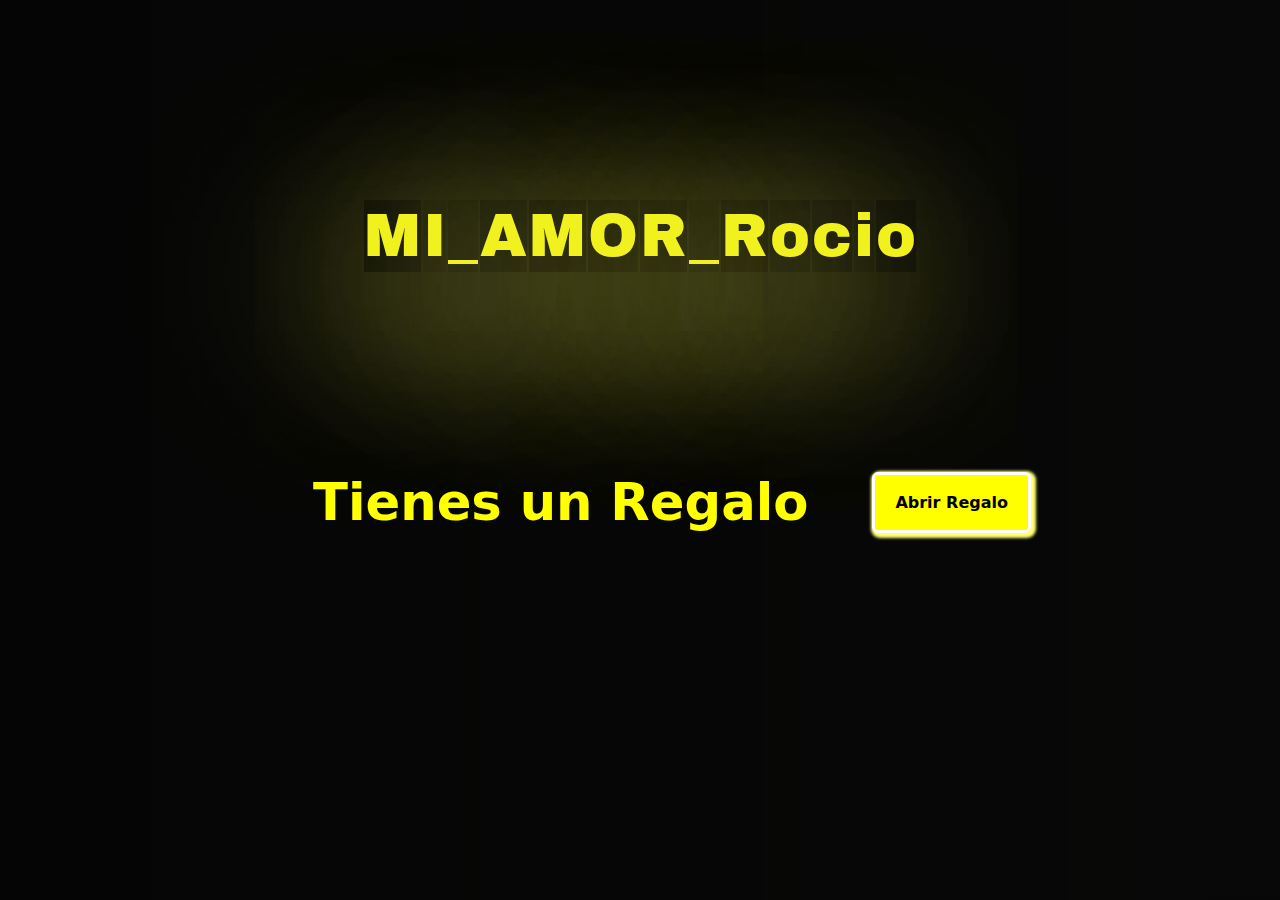
<file: index.html>
<!DOCTYPE html>
<html lang="es">
<head>
    <meta charset="UTF-8">
    <meta name="viewport" content="width=device-width, initial-scale=1.0">
  
    <link rel="icon" href="https://png.pngtree.com/png-clipart/20190516/original/pngtree-plant-yellow-flower-cartoon-decorative-element-png-image_4064962.jpg">
    <link href="https://cdn.jsdelivr.net/npm/bootstrap@5.3.3/dist/css/bootstrap.min.css" rel="stylesheet" integrity="sha384-QWTKZyjpPEjISv5WaRU9OFeRpok6YctnYmDr5pNlyT2bRjXh0JMhjY6hW+ALEwIH" crossorigin="anonymous">
    <link rel="stylesheet" href="css/style.css">
    <link rel="preconnect" href="https://fonts.googleapis.com">
    <link rel="preconnect" href="https://fonts.gstatic.com" crossorigin>
    <link href="https://fonts.googleapis.com/css2?family=Oswald:wght@200..700&family=SUSE:wght@100..800&display=swap" rel="stylesheet">
    <link rel="stylesheet" href="https://cdn.jsdelivr.net/npm/bootstrap-icons@1.11.3/font/bootstrap-icons.min.css">
    <title>Flores Amarillas</title>
</head>
<body>
   
 <section class="container">
    <main >
        <div class=" d-flex justify-content-center  aling-item-center">
            <div >
               <h1 class="text-center archivo-black-regular">M</h1>
            </div>
            <div>
                <h1 class="text-center archivo-black-regular">I</h1>
             </div>
             
              <div>
                <h1 class="text-center archivo-black-regular">_</h1>
              </div>
             <div>
                <h1 class="text-center archivo-black-regular">A</h1>
             </div>
             <div>
                <h1 class="text-center archivo-black-regular">M</h1>
             </div>
             <div>
                <h1 class="text-center archivo-black-regular">O</h1>
             </div>
             <div>
                <h1 class="text-center archivo-black-regular">R</h1>
             </div>
             <div>
                <h1 class="text-center archivo-black-regular">_</h1>
             </div>
             <div>
                <h1 class="text-center archivo-black-regular">R</h1>
             </div>
             <div>
                <h1 class="text-center archivo-black-regular">o</h1>
             </div>
             <div>
                <h1 class="text-center archivo-black-regular">c</h1>
             </div>
             <div>
                <h1 class="text-center archivo-black-regular">i</h1>
             </div>
             <div>
                <h1 class="text-center archivo-black-regular">o</h1>
             </div>
             <!-- <div>
                <h1 class="text-center archivo-black-regular"><i class="bi bi-heart-fill"></i></h1>
             </div>
             -->
            <!-- <button class="buttonregalo btn btn-primary">Abrir</button> -->
        </div>
        
       
        <div class="title d-flex justify-content-center">
            <h3 class="parrafo">Tienes un Regalo</h3>
            <button class="button btn btn-primary"><a href="page/flor.html" class="abrir">Abrir  Regalo </a>   </button>
            

        </div>
  
    </main>
 </section>























  <script src="https://cdn.jsdelivr.net/npm/@popperjs/core@2.11.8/dist/umd/popper.min.js" integrity="sha384-I7E8VVD/ismYTF4hNIPjVp/Zjvgyol6VFvRkX/vR+Vc4jQkC+hVqc2pM8ODewa9r" crossorigin="anonymous"></script>
  <script src="https://cdn.jsdelivr.net/npm/bootstrap@5.3.3/dist/js/bootstrap.min.js" integrity="sha384-0pUGZvbkm6XF6gxjEnlmuGrJXVbNuzT9qBBavbLwCsOGabYfZo0T0to5eqruptLy" crossorigin="anonymous"></script>
</body>
</html>
</file>
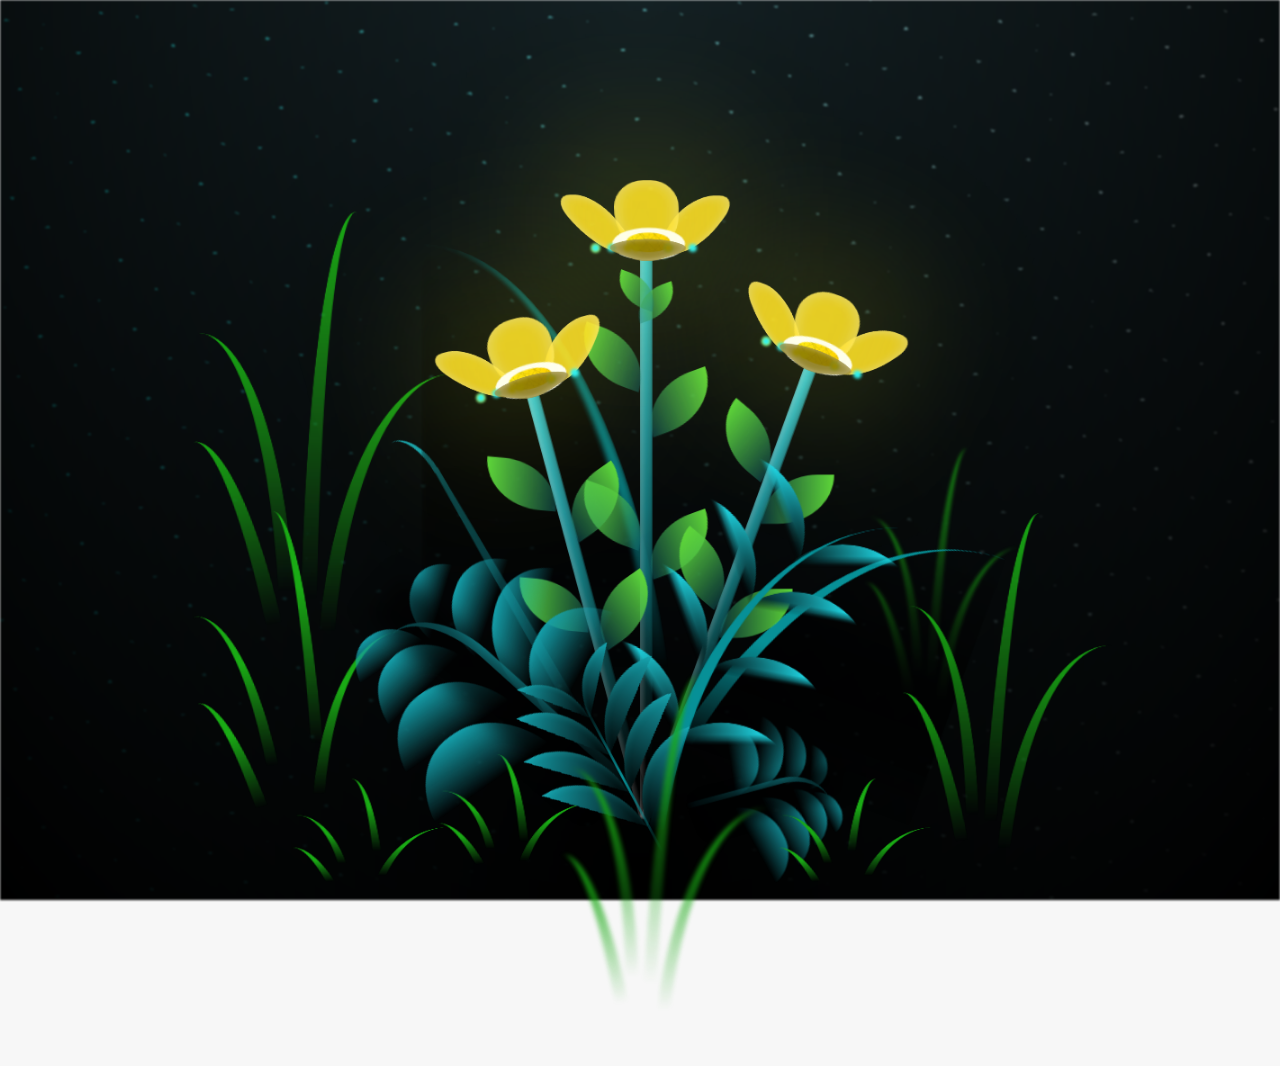
<file: page/flor.html>
<!DOCTYPE html>
<html lang="es">
  <head>
    <meta charset="UTF-8" />
    <meta http-equiv="X-UA-Compatible" content="IE=edge" />
    <meta name="viewport" content="width=device-width, initial-scale=1.0" />
    <link rel="stylesheet" href="../css/main.css" />
    <link rel="icon" href="img/flowers.png" type="image/x-icon" />
    <title>Flower</title>
  </head>
  <body class="container">
    <audio src="../aud/ytmp3free.cc_flores-amarillas-floricienta-high-quality-youtubemp3free.org.mp3" autoplay></audio>
    <div id="lyrics">
     
    </div>
    <h1 class="titulo">Estas flores amarillas son un reflejo de la alegría que traes a mi vida. <br> <br>
      Gracias por iluminar mis días con tu presencia.
      <br>
       Te amo Rocio.</h1>
  
    <div class="night"></div>
    <div class="flowers">
      <div class="flower flower--1">
        <div class="flower__leafs flower__leafs--1">
          <div class="flower__leaf flower__leaf--1"></div>
          <div class="flower__leaf flower__leaf--2"></div>
          <div class="flower__leaf flower__leaf--3"></div>
          <div class="flower__leaf flower__leaf--4"></div>
          <div class="flower__white-circle"></div>

          <div class="flower__light flower__light--1"></div>
          <div class="flower__light flower__light--2"></div>
          <div class="flower__light flower__light--3"></div>
          <div class="flower__light flower__light--4"></div>
          <div class="flower__light flower__light--5"></div>
          <div class="flower__light flower__light--6"></div>
          <div class="flower__light flower__light--7"></div>
          <div class="flower__light flower__light--8"></div>
        </div>
        <div class="flower__line">
          <div class="flower__line__leaf flower__line__leaf--1"></div>
          <div class="flower__line__leaf flower__line__leaf--2"></div>
          <div class="flower__line__leaf flower__line__leaf--3"></div>
          <div class="flower__line__leaf flower__line__leaf--4"></div>
          <div class="flower__line__leaf flower__line__leaf--5"></div>
          <div class="flower__line__leaf flower__line__leaf--6"></div>
        </div>
      </div>

      <div class="flower flower--2">
        <div class="flower__leafs flower__leafs--2">
          <div class="flower__leaf flower__leaf--1"></div>
          <div class="flower__leaf flower__leaf--2"></div>
          <div class="flower__leaf flower__leaf--3"></div>
          <div class="flower__leaf flower__leaf--4"></div>
          <div class="flower__white-circle"></div>

          <div class="flower__light flower__light--1"></div>
          <div class="flower__light flower__light--2"></div>
          <div class="flower__light flower__light--3"></div>
          <div class="flower__light flower__light--4"></div>
          <div class="flower__light flower__light--5"></div>
          <div class="flower__light flower__light--6"></div>
          <div class="flower__light flower__light--7"></div>
          <div class="flower__light flower__light--8"></div>
        </div>
        <div class="flower__line">
          <div class="flower__line__leaf flower__line__leaf--1"></div>
          <div class="flower__line__leaf flower__line__leaf--2"></div>
          <div class="flower__line__leaf flower__line__leaf--3"></div>
          <div class="flower__line__leaf flower__line__leaf--4"></div>
        </div>
      </div>

      <div class="flower flower--3">
        <div class="flower__leafs flower__leafs--3">
          <div class="flower__leaf flower__leaf--1"></div>
          <div class="flower__leaf flower__leaf--2"></div>
          <div class="flower__leaf flower__leaf--3"></div>
          <div class="flower__leaf flower__leaf--4"></div>
          <div class="flower__white-circle"></div>

          <div class="flower__light flower__light--1"></div>
          <div class="flower__light flower__light--2"></div>
          <div class="flower__light flower__light--3"></div>
          <div class="flower__light flower__light--4"></div>
          <div class="flower__light flower__light--5"></div>
          <div class="flower__light flower__light--6"></div>
          <div class="flower__light flower__light--7"></div>
          <div class="flower__light flower__light--8"></div>
        </div>
        <div class="flower__line">
          <div class="flower__line__leaf flower__line__leaf--1"></div>
          <div class="flower__line__leaf flower__line__leaf--2"></div>
          <div class="flower__line__leaf flower__line__leaf--3"></div>
          <div class="flower__line__leaf flower__line__leaf--4"></div>
        </div>
      </div>

      <div class="grow-ans" style="--d: 1.2s">
        <div class="flower__g-long">
          <div class="flower__g-long__top"></div>
          <div class="flower__g-long__bottom"></div>
        </div>
      </div>

      <div class="growing-grass">
        <div class="flower__grass flower__grass--1">
          <div class="flower__grass--top"></div>
          <div class="flower__grass--bottom"></div>
          <div class="flower__grass__leaf flower__grass__leaf--1"></div>
          <div class="flower__grass__leaf flower__grass__leaf--2"></div>
          <div class="flower__grass__leaf flower__grass__leaf--3"></div>
          <div class="flower__grass__leaf flower__grass__leaf--4"></div>
          <div class="flower__grass__leaf flower__grass__leaf--5"></div>
          <div class="flower__grass__leaf flower__grass__leaf--6"></div>
          <div class="flower__grass__leaf flower__grass__leaf--7"></div>
          <div class="flower__grass__leaf flower__grass__leaf--8"></div>
          <div class="flower__grass__overlay"></div>
        </div>
      </div>

      <div class="growing-grass">
        <div class="flower__grass flower__grass--2">
          <div class="flower__grass--top"></div>
          <div class="flower__grass--bottom"></div>
          <div class="flower__grass__leaf flower__grass__leaf--1"></div>
          <div class="flower__grass__leaf flower__grass__leaf--2"></div>
          <div class="flower__grass__leaf flower__grass__leaf--3"></div>
          <div class="flower__grass__leaf flower__grass__leaf--4"></div>
          <div class="flower__grass__leaf flower__grass__leaf--5"></div>
          <div class="flower__grass__leaf flower__grass__leaf--6"></div>
          <div class="flower__grass__leaf flower__grass__leaf--7"></div>
          <div class="flower__grass__leaf flower__grass__leaf--8"></div>
          <div class="flower__grass__overlay"></div>
        </div>
      </div>

      <div class="grow-ans" style="--d: 2.4s">
        <div class="flower__g-right flower__g-right--1">
          <div class="leaf"></div>
        </div>
      </div>

      <div class="grow-ans" style="--d: 2.8s">
        <div class="flower__g-right flower__g-right--2">
          <div class="leaf"></div>
        </div>
      </div>

      <div class="grow-ans" style="--d: 2.8s">
        <div class="flower__g-front">
          <div
            class="flower__g-front__leaf-wrapper flower__g-front__leaf-wrapper--1"
          >
            <div class="flower__g-front__leaf"></div>
          </div>
          <div
            class="flower__g-front__leaf-wrapper flower__g-front__leaf-wrapper--2"
          >
            <div class="flower__g-front__leaf"></div>
          </div>
          <div
            class="flower__g-front__leaf-wrapper flower__g-front__leaf-wrapper--3"
          >
            <div class="flower__g-front__leaf"></div>
          </div>
          <div
            class="flower__g-front__leaf-wrapper flower__g-front__leaf-wrapper--4"
          >
            <div class="flower__g-front__leaf"></div>
          </div>
          <div
            class="flower__g-front__leaf-wrapper flower__g-front__leaf-wrapper--5"
          >
            <div class="flower__g-front__leaf"></div>
          </div>
          <div
            class="flower__g-front__leaf-wrapper flower__g-front__leaf-wrapper--6"
          >
            <div class="flower__g-front__leaf"></div>
          </div>
          <div
            class="flower__g-front__leaf-wrapper flower__g-front__leaf-wrapper--7"
          >
            <div class="flower__g-front__leaf"></div>
          </div>
          <div
            class="flower__g-front__leaf-wrapper flower__g-front__leaf-wrapper--8"
          >
            <div class="flower__g-front__leaf"></div>
          </div>
          <div class="flower__g-front__line"></div>
        </div>
      </div>

      <div class="grow-ans" style="--d: 3.2s">
        <div class="flower__g-fr">
          <div class="leaf"></div>
          <div class="flower__g-fr__leaf flower__g-fr__leaf--1"></div>
          <div class="flower__g-fr__leaf flower__g-fr__leaf--2"></div>
          <div class="flower__g-fr__leaf flower__g-fr__leaf--3"></div>
          <div class="flower__g-fr__leaf flower__g-fr__leaf--4"></div>
          <div class="flower__g-fr__leaf flower__g-fr__leaf--5"></div>
          <div class="flower__g-fr__leaf flower__g-fr__leaf--6"></div>
          <div class="flower__g-fr__leaf flower__g-fr__leaf--7"></div>
          <div class="flower__g-fr__leaf flower__g-fr__leaf--8"></div>
        </div>
      </div>

      <div class="long-g long-g--0">
        <div class="grow-ans" style="--d: 3s">
          <div class="leaf leaf--0"></div>
        </div>
        <div class="grow-ans" style="--d: 2.2s">
          <div class="leaf leaf--1"></div>
        </div>
        <div class="grow-ans" style="--d: 3.4s">
          <div class="leaf leaf--2"></div>
        </div>
        <div class="grow-ans" style="--d: 3.6s">
          <div class="leaf leaf--3"></div>
        </div>
      </div>

      <div class="long-g long-g--1">
        <div class="grow-ans" style="--d: 3.6s">
          <div class="leaf leaf--0"></div>
        </div>
        <div class="grow-ans" style="--d: 3.8s">
          <div class="leaf leaf--1"></div>
        </div>
        <div class="grow-ans" style="--d: 4s">
          <div class="leaf leaf--2"></div>
        </div>
        <div class="grow-ans" style="--d: 4.2s">
          <div class="leaf leaf--3"></div>
        </div>
      </div>

      <div class="long-g long-g--2">
        <div class="grow-ans" style="--d: 4s">
          <div class="leaf leaf--0"></div>
        </div>
        <div class="grow-ans" style="--d: 4.2s">
          <div class="leaf leaf--1"></div>
        </div>
        <div class="grow-ans" style="--d: 4.4s">
          <div class="leaf leaf--2"></div>
        </div>
        <div class="grow-ans" style="--d: 4.6s">
          <div class="leaf leaf--3"></div>
        </div>
      </div>

      <div class="long-g long-g--3">
        <div class="grow-ans" style="--d: 4s">
          <div class="leaf leaf--0"></div>
        </div>
        <div class="grow-ans" style="--d: 4.2s">
          <div class="leaf leaf--1"></div>
        </div>
        <div class="grow-ans" style="--d: 3s">
          <div class="leaf leaf--2"></div>
        </div>
        <div class="grow-ans" style="--d: 3.6s">
          <div class="leaf leaf--3"></div>
        </div>
      </div>

      <div class="long-g long-g--4">
        <div class="grow-ans" style="--d: 4s">
          <div class="leaf leaf--0"></div>
        </div>
        <div class="grow-ans" style="--d: 4.2s">
          <div class="leaf leaf--1"></div>
        </div>
        <div class="grow-ans" style="--d: 3s">
          <div class="leaf leaf--2"></div>
        </div>
        <div class="grow-ans" style="--d: 3.6s">
          <div class="leaf leaf--3"></div>
        </div>
      </div>

      <div class="long-g long-g--5">
        <div class="grow-ans" style="--d: 4s">
          <div class="leaf leaf--0"></div>
        </div>
        <div class="grow-ans" style="--d: 4.2s">
          <div class="leaf leaf--1"></div>
        </div>
        <div class="grow-ans" style="--d: 3s">
          <div class="leaf leaf--2"></div>
        </div>
        <div class="grow-ans" style="--d: 3.6s">
          <div class="leaf leaf--3"></div>
        </div>
      </div>

      <div class="long-g long-g--6">
        <div class="grow-ans" style="--d: 4.2s">
          <div class="leaf leaf--0"></div>
        </div>
        <div class="grow-ans" style="--d: 4.4s">
          <div class="leaf leaf--1"></div>
        </div>
        <div class="grow-ans" style="--d: 4.6s">
          <div class="leaf leaf--2"></div>
        </div>
        <div class="grow-ans" style="--d: 4.8s">
          <div class="leaf leaf--3"></div>
        </div>
      </div>

      <div class="long-g long-g--7">
        <div class="grow-ans" style="--d: 3s">
          <div class="leaf leaf--0"></div>
        </div>
        <div class="grow-ans" style="--d: 3.2s">
          <div class="leaf leaf--1"></div>
        </div>
        <div class="grow-ans" style="--d: 3.5s">
          <div class="leaf leaf--2"></div>
        </div>
        <div class="grow-ans" style="--d: 3.6s">
          <div class="leaf leaf--3"></div>
        </div>
      </div>
    </div>
    <script src="../js/anim.js"></script>
    <script src="../js/app.js"></script>
  </body>
</html>
</file>
<file: css/style.css>
@import url('https://fonts.googleapis.com/css2?family=Archivo+Black&family=Oswald:wght@200..700&family=SUSE:wght@100..800&display=swap');

body{
    background-color: #111110;
    background-image: linear-gradient(90deg, #050505 0%, #050505c0 100%);
    
}

.buttonregalo{
    width: 200px;
}
.title{
    color: white;
}
/* audio {
    display: none;
} */
div{
    flex-wrap: wrap;
    
}

.archivo-black-regular {
    font-family: "Archivo Black", sans-serif;
    font-size: 10vw; /* Responsive font size based on viewport width */
    margin: 10vh 1vw; 

    font-weight: 100;
    font-style: normal;
    color: white;
    font-size: 60px;
    /* font-size: 100PX; */
    margin: 200PX 1px;
    color: rgb(241, 241, 27);
    box-shadow:-20px 40px 200px #fffc5c;
    animation: palpitar 0.5s linear infinite alternate;
 
    
    
  }
  .parrafo{
    color: yellow;
    font-weight: bold;
    margin: 0px 20px;
    margin: 0px 5vw; /* Responsive margin */
    font-size: 4vw; /* Responsive font size */
  }
  .abrir{
    text-decoration: none;
    color: black;
  }
  
  .button{
   background-color: yellow;
   color: rgb(36, 35, 35);
   font-weight: bold;
   border: solid white;
   box-shadow:  2px 2px 3px 3px rgb(255, 255, 114);
   animation: palpitar 0.5s linear infinite alternate;
   padding: 10px 20px;
   text-decoration: none;
  }
  .button:hover{
    background-color: yellow;
    border:  solid white;
    color: black;
  }
@keyframes palpitar{
    0%{transform: rotate(0deg) scale(1.10)}
    80%{transform: rotate(0deg)scale(1.0)}
    100%{transform: rotate(0deg) scale(0.8)};}

@media only screen and (max-width: 600px) {
        .archivo-black-regular {
            font-size: 9vw; /* Adjust for smaller screens */
            margin: 150px 1px;
        }
        div{
            flex-wrap: wrap;
        }
    
        .button {
            font-size: 4vw;
            padding: 10px 10vw;
            margin: 50px; /* More padding for touch devices */
        }
    
        .parrafo {
            font-size: 5vw;
            font-weight: bold;
            font-size: 25px;
        }
    }
</file>
<file: css/main.css>
*::after,
*::before {
  padding: 0;
  margin: 0;
  box-sizing: border-box;
}

:root {
  --dark-color: #000;
}

body {
  display: flex;
  align-items: flex-end;
  justify-content: center;
  min-height: 100vh;
  background-color: var(--dark-color);
  overflow: hidden;
  perspective: 1000px;
}

#lyrics {
  font-size: 28px;
  font-family: "Franklin Gothic Medium", "Arial Narrow", Arial, sans-serif;
  color: white;
  position: absolute;
  margin-bottom: 20%;
  z-index: 1;
  font-weight: bold;
  letter-spacing: 4px;
}
@media only screen and (max-width: 600px) {
  /* Estilos específicos para dispositivos con un ancho máximo de 600px */
  #lyrics {
      font-size: 14px; /* Reduce el tamaño del texto para dispositivos más pequeños */
      margin-bottom: 530px;
      letter-spacing: 3px;
  }

}
.titulo {
  margin-bottom: 180px;
  font-family: "Arial Narrow", Arial, sans-serif;
  color: yellow;
  position: absolute;
  font-weight: bold;
  letter-spacing: 10px;
  opacity: 0;
  animation: fadeIn 3s ease-in-out forwards;
  text-align: center;
}
@keyframes fadeIn {
  from {
    opacity: 0;
  }
  to {
    opacity: 1;
  }
}

.night {
  z-index: -1;
  position: absolute;
  left: 50%;
  top: 0;
  transform: translateX(-50%);
  width: 100%;
  height: 100%;
  filter: blur(0.1vmin);
  background-image: radial-gradient(
      ellipse at top,
      transparent 0%,
      var(--dark-color)
    ),
    radial-gradient(
      ellipse at bottom,
      var(--dark-color),
      rgba(145, 233, 255, 0.2)
    ),
    repeating-linear-gradient(
      220deg,
      rgb(0, 0, 0) 0px,
      rgb(0, 0, 0) 19px,
      transparent 19px,
      transparent 22px
    ),
    repeating-linear-gradient(
      189deg,
      rgb(0, 0, 0) 0px,
      rgb(0, 0, 0) 19px,
      transparent 19px,
      transparent 22px
    ),
    repeating-linear-gradient(
      148deg,
      rgb(0, 0, 0) 0px,
      rgb(0, 0, 0) 19px,
      transparent 19px,
      transparent 22px
    ),
    linear-gradient(90deg, rgb(0, 255, 250), rgb(240, 240, 240));
}

.flowers {
  position: relative;
  transform: scale(0.9);
  /*margin-bottom: 100px;
  */
}

@media only screen and (max-width: 600px) {
  /* Estilos específicos para dispositivos con un ancho máximo de 600px */
.flowers {
      font-size: 14px;
      margin-bottom: 35%;
      letter-spacing: 3px;
      transform: scale(1.0);
}

}

.flower {
  position: absolute;
  bottom: 10vmin;
  transform-origin: bottom center;
  z-index: 10;
  --fl-speed: 0.8s;
}
.flower--1 {
  -webkit-animation: moving-flower-1 4s linear infinite;
  animation: moving-flower-1 4s linear infinite;
}
.flower--1 .flower__line {
  height: 70vmin;
  -webkit-animation-delay: 0.3s;
  animation-delay: 0.3s;
}
.flower--1 .flower__line__leaf--1 {
  -webkit-animation: blooming-leaf-right var(--fl-speed) 1.6s backwards;
  animation: blooming-leaf-right var(--fl-speed) 1.6s backwards;
}
.flower--1 .flower__line__leaf--2 {
  -webkit-animation: blooming-leaf-right var(--fl-speed) 1.4s backwards;
  animation: blooming-leaf-right var(--fl-speed) 1.4s backwards;
}
.flower--1 .flower__line__leaf--3 {
  -webkit-animation: blooming-leaf-left var(--fl-speed) 1.2s backwards;
  animation: blooming-leaf-left var(--fl-speed) 1.2s backwards;
}
.flower--1 .flower__line__leaf--4 {
  -webkit-animation: blooming-leaf-left var(--fl-speed) 1s backwards;
  animation: blooming-leaf-left var(--fl-speed) 1s backwards;
}
.flower--1 .flower__line__leaf--5 {
  -webkit-animation: blooming-leaf-right var(--fl-speed) 1.8s backwards;
  animation: blooming-leaf-right var(--fl-speed) 1.8s backwards;
}
.flower--1 .flower__line__leaf--6 {
  -webkit-animation: blooming-leaf-left var(--fl-speed) 2s backwards;
  animation: blooming-leaf-left var(--fl-speed) 2s backwards;
}
.flower--2 {
  left: 50%;
  transform: rotate(20deg);
  -webkit-animation: moving-flower-2 4s linear infinite;
  animation: moving-flower-2 4s linear infinite;
}
.flower--2 .flower__line {
  height: 60vmin;
  -webkit-animation-delay: 0.6s;
  animation-delay: 0.6s;
}
.flower--2 .flower__line__leaf--1 {
  -webkit-animation: blooming-leaf-right var(--fl-speed) 1.9s backwards;
  animation: blooming-leaf-right var(--fl-speed) 1.9s backwards;
}
.flower--2 .flower__line__leaf--2 {
  -webkit-animation: blooming-leaf-right var(--fl-speed) 1.7s backwards;
  animation: blooming-leaf-right var(--fl-speed) 1.7s backwards;
}
.flower--2 .flower__line__leaf--3 {
  -webkit-animation: blooming-leaf-left var(--fl-speed) 1.5s backwards;
  animation: blooming-leaf-left var(--fl-speed) 1.5s backwards;
}
.flower--2 .flower__line__leaf--4 {
  -webkit-animation: blooming-leaf-left var(--fl-speed) 1.3s backwards;
  animation: blooming-leaf-left var(--fl-speed) 1.3s backwards;
}
.flower--3 {
  left: 50%;
  transform: rotate(-15deg);
  -webkit-animation: moving-flower-3 4s linear infinite;
  animation: moving-flower-3 4s linear infinite;
}
.flower--3 .flower__line {
  -webkit-animation-delay: 0.9s;
  animation-delay: 0.9s;
}
.flower--3 .flower__line__leaf--1 {
  -webkit-animation: blooming-leaf-right var(--fl-speed) 2.5s backwards;
  animation: blooming-leaf-right var(--fl-speed) 2.5s backwards;
}
.flower--3 .flower__line__leaf--2 {
  -webkit-animation: blooming-leaf-right var(--fl-speed) 2.3s backwards;
  animation: blooming-leaf-right var(--fl-speed) 2.3s backwards;
}
.flower--3 .flower__line__leaf--3 {
  -webkit-animation: blooming-leaf-left var(--fl-speed) 2.1s backwards;
  animation: blooming-leaf-left var(--fl-speed) 2.1s backwards;
}
.flower--3 .flower__line__leaf--4 {
  -webkit-animation: blooming-leaf-left var(--fl-speed) 1.9s backwards;
  animation: blooming-leaf-left var(--fl-speed) 1.9s backwards;
}
.flower__leafs {
  position: relative;
  -webkit-animation: blooming-flower 2s backwards;
  animation: blooming-flower 2s backwards;
}
.flower__leafs--1 {
  -webkit-animation-delay: 1.1s;
  animation-delay: 1.1s;
}
.flower__leafs--2 {
  -webkit-animation-delay: 1.4s;
  animation-delay: 1.4s;
}
.flower__leafs--3 {
  -webkit-animation-delay: 1.7s;
  animation-delay: 1.7s;
}
.flower__leafs::after {
  content: "";
  position: absolute;
  left: 0;
  top: 0;
  transform: translate(-50%, -100%);
  width: 8vmin;
  height: 8vmin;
  background-color: #f9fd25;
  /* background-color: #fd2525; */
  filter: blur(10vmin);
}
.flower__leaf {
  position: absolute;
  bottom: 0;
  left: 50%;
  width: 8vmin;
  height: 11vmin;
  border-radius: 51% 49% 47% 53%/44% 45% 55% 69%;
  background-color: #253bfd;
  background-color: #fddd25;
  transform-origin: bottom center;
  opacity: 0.9;
  box-shadow: inset 0 0 2vmin rgba(255, 255, 255, 0.5);
}
.flower__leaf--1 {
  transform: translate(-10%, 1%) rotateY(40deg) rotateX(-50deg);
}
.flower__leaf--2 {
  transform: translate(-50%, -4%) rotateX(40deg);
}
.flower__leaf--3 {
  transform: translate(-90%, 0%) rotateY(45deg) rotateX(50deg);
}
.flower__leaf--4 {
  width: 8vmin;
  height: 8vmin;
  transform-origin: bottom left;
  border-radius: 4vmin 10vmin 4vmin 4vmin;
  transform: translate(0%, 18%) rotateX(70deg) rotate(-43deg);
  background-color: #7c6901;
  z-index: 1;
  opacity: 0.8;
}
.flower__white-circle {
  position: absolute;
  left: -3.5vmin;
  top: -3vmin;
  width: 9vmin;
  height: 4vmin;
  border-radius: 50%;
  background-color: #fff;
}
.flower__white-circle::after {
  content: "";
  position: absolute;
  left: 50%;
  top: 45%;
  transform: translate(-50%, -50%);
  width: 60%;
  height: 60%;
  border-radius: inherit;
  background-image: repeating-linear-gradient(
      135deg,
      rgba(0, 0, 0, 0.03) 0px,
      rgba(0, 0, 0, 0.03) 1px,
      transparent 1px,
      transparent 12px
    ),
    repeating-linear-gradient(
      45deg,
      rgba(0, 0, 0, 0.03) 0px,
      rgba(0, 0, 0, 0.03) 1px,
      transparent 1px,
      transparent 12px
    ),
    repeating-linear-gradient(
      67.5deg,
      rgba(0, 0, 0, 0.03) 0px,
      rgba(0, 0, 0, 0.03) 1px,
      transparent 1px,
      transparent 12px
    ),
    repeating-linear-gradient(
      135deg,
      rgba(0, 0, 0, 0.03) 0px,
      rgba(0, 0, 0, 0.03) 1px,
      transparent 1px,
      transparent 12px
    ),
    repeating-linear-gradient(
      45deg,
      rgba(0, 0, 0, 0.03) 0px,
      rgba(0, 0, 0, 0.03) 1px,
      transparent 1px,
      transparent 12px
    ),
    repeating-linear-gradient(
      112.5deg,
      rgba(0, 0, 0, 0.03) 0px,
      rgba(0, 0, 0, 0.03) 1px,
      transparent 1px,
      transparent 12px
    ),
    repeating-linear-gradient(
      112.5deg,
      rgba(0, 0, 0, 0.03) 0px,
      rgba(0, 0, 0, 0.03) 1px,
      transparent 1px,
      transparent 12px
    ),
    repeating-linear-gradient(
      45deg,
      rgba(0, 0, 0, 0.03) 0px,
      rgba(0, 0, 0, 0.03) 1px,
      transparent 1px,
      transparent 12px
    ),
    repeating-linear-gradient(
      22.5deg,
      rgba(0, 0, 0, 0.03) 0px,
      rgba(0, 0, 0, 0.03) 1px,
      transparent 1px,
      transparent 12px
    ),
    repeating-linear-gradient(
      45deg,
      rgba(0, 0, 0, 0.03) 0px,
      rgba(0, 0, 0, 0.03) 1px,
      transparent 1px,
      transparent 12px
    ),
    repeating-linear-gradient(
      22.5deg,
      rgba(0, 0, 0, 0.03) 0px,
      rgba(0, 0, 0, 0.03) 1px,
      transparent 1px,
      transparent 12px
    ),
    repeating-linear-gradient(
      135deg,
      rgba(0, 0, 0, 0.03) 0px,
      rgba(0, 0, 0, 0.03) 1px,
      transparent 1px,
      transparent 12px
    ),
    repeating-linear-gradient(
      157.5deg,
      rgba(0, 0, 0, 0.03) 0px,
      rgba(0, 0, 0, 0.03) 1px,
      transparent 1px,
      transparent 12px
    ),
    repeating-linear-gradient(
      67.5deg,
      rgba(0, 0, 0, 0.03) 0px,
      rgba(0, 0, 0, 0.03) 1px,
      transparent 1px,
      transparent 12px
    ),
    repeating-linear-gradient(
      67.5deg,
      rgba(0, 0, 0, 0.03) 0px,
      rgba(0, 0, 0, 0.03) 1px,
      transparent 1px,
      transparent 12px
    ),
    linear-gradient(90deg, rgb(255, 235, 18), rgb(255, 206, 0));
}
.flower__line {
  height: 55vmin;
  width: 1.5vmin;
  background-image: linear-gradient(
      to left,
      rgba(0, 0, 0, 0.2),
      transparent,
      rgba(255, 255, 255, 0.2)
    ),
    linear-gradient(to top, transparent 10%, #14757a, #39c6d6);
  box-shadow: inset 0 0 2px rgba(0, 0, 0, 0.5);
  -webkit-animation: grow-flower-tree 4s backwards;
  animation: grow-flower-tree 4s backwards;
}
.flower__line__leaf {
  --w: 7vmin;
  --h: calc(var(--w) + 2vmin);
  position: absolute;
  top: 20%;
  left: 90%;
  width: var(--w);
  height: var(--h);
  border-top-right-radius: var(--h);
  border-bottom-left-radius: var(--h);
  background-image: linear-gradient(to top, rgba(20, 117, 122, 0.4), #5ed639);
}
.flower__line__leaf--1 {
  transform: rotate(70deg) rotateY(30deg);
}
.flower__line__leaf--2 {
  top: 45%;
  transform: rotate(70deg) rotateY(30deg);
}
.flower__line__leaf--3,
.flower__line__leaf--4,
.flower__line__leaf--6 {
  border-top-right-radius: 0;
  border-bottom-left-radius: 0;
  border-top-left-radius: var(--h);
  border-bottom-right-radius: var(--h);
  left: -460%;
  top: 12%;
  transform: rotate(-70deg) rotateY(30deg);
}
.flower__line__leaf--4 {
  top: 40%;
}
.flower__line__leaf--5 {
  top: 0;
  transform-origin: left;
  transform: rotate(70deg) rotateY(30deg) scale(0.6);
}
.flower__line__leaf--6 {
  top: -2%;
  left: -450%;
  transform-origin: right;
  transform: rotate(-70deg) rotateY(30deg) scale(0.6);
}
.flower__light {
  position: absolute;
  bottom: 0vmin;
  width: 1vmin;
  height: 1vmin;
  background-color: rgb(255, 251, 0);
  border-radius: 50%;
  filter: blur(0.2vmin);
  -webkit-animation: light-ans 4s linear infinite backwards;
  animation: light-ans 4s linear infinite backwards;
}
.flower__light:nth-child(odd) {
  background-color: #23f0ff;
}
.flower__light--1 {
  left: -2vmin;
  -webkit-animation-delay: 1s;
  animation-delay: 1s;
}
.flower__light--2 {
  left: 3vmin;
  -webkit-animation-delay: 0.5s;
  animation-delay: 0.5s;
}
.flower__light--3 {
  left: -6vmin;
  -webkit-animation-delay: 0.3s;
  animation-delay: 0.3s;
}
.flower__light--4 {
  left: 6vmin;
  -webkit-animation-delay: 0.9s;
  animation-delay: 0.9s;
}
.flower__light--5 {
  left: -1vmin;
  -webkit-animation-delay: 1.5s;
  animation-delay: 1.5s;
}
.flower__light--6 {
  left: -4vmin;
  -webkit-animation-delay: 3s;
  animation-delay: 3s;
}
.flower__light--7 {
  left: 3vmin;
  -webkit-animation-delay: 2s;
  animation-delay: 2s;
}
.flower__light--8 {
  left: -6vmin;
  -webkit-animation-delay: 3.5s;
  animation-delay: 3.5s;
}
.flower__grass {
  --c: #159faa;
  --line-w: 1.5vmin;
  position: absolute;
  bottom: 12vmin;
  left: -7vmin;
  display: flex;
  flex-direction: column;
  align-items: flex-end;
  z-index: 20;
  transform-origin: bottom center;
  transform: rotate(-48deg) rotateY(40deg);
}
.flower__grass--1 {
  -webkit-animation: moving-grass 2s linear infinite;
  animation: moving-grass 2s linear infinite;
}
.flower__grass--2 {
  left: 2vmin;
  bottom: 10vmin;
  transform: scale(0.5) rotate(75deg) rotateX(10deg) rotateY(-200deg);
  opacity: 0.8;
  z-index: 0;
  -webkit-animation: moving-grass--2 1.5s linear infinite;
  animation: moving-grass--2 1.5s linear infinite;
}
.flower__grass--top {
  width: 7vmin;
  height: 10vmin;
  border-top-right-radius: 100%;
  border-right: var(--line-w) solid var(--c);
  transform-origin: bottom center;
  transform: rotate(-2deg);
}
.flower__grass--bottom {
  margin-top: -2px;
  width: var(--line-w);
  height: 25vmin;
  background-image: linear-gradient(to top, transparent, var(--c));
}
.flower__grass__leaf {
  --size: 10vmin;
  position: absolute;
  width: calc(var(--size) * 2.1);
  height: var(--size);
  border-top-left-radius: var(--size);
  border-top-right-radius: var(--size);
  background-image: linear-gradient(
    to top,
    transparent,
    transparent 30%,
    var(--c)
  );
  z-index: 100;
}
.flower__grass__leaf--1 {
  top: -6%;
  left: 30%;
  --size: 6vmin;
  transform: rotate(-20deg);
  -webkit-animation: growing-grass-ans--1 2s 2.6s backwards;
  animation: growing-grass-ans--1 2s 2.6s backwards;
}
@-webkit-keyframes growing-grass-ans--1 {
  0% {
    transform-origin: bottom left;
    transform: rotate(-20deg) scale(0);
  }
}
@keyframes growing-grass-ans--1 {
  0% {
    transform-origin: bottom left;
    transform: rotate(-20deg) scale(0);
  }
}
.flower__grass__leaf--2 {
  top: -5%;
  left: -110%;
  --size: 6vmin;
  transform: rotate(10deg);
  -webkit-animation: growing-grass-ans--2 2s 2.4s linear backwards;
  animation: growing-grass-ans--2 2s 2.4s linear backwards;
}
@-webkit-keyframes growing-grass-ans--2 {
  0% {
    transform-origin: bottom right;
    transform: rotate(10deg) scale(0);
  }
}
@keyframes growing-grass-ans--2 {
  0% {
    transform-origin: bottom right;
    transform: rotate(10deg) scale(0);
  }
}
.flower__grass__leaf--3 {
  top: 5%;
  left: 60%;
  --size: 8vmin;
  transform: rotate(-18deg) rotateX(-20deg);
  -webkit-animation: growing-grass-ans--3 2s 2.2s linear backwards;
  animation: growing-grass-ans--3 2s 2.2s linear backwards;
}
@-webkit-keyframes growing-grass-ans--3 {
  0% {
    transform-origin: bottom left;
    transform: rotate(-18deg) rotateX(-20deg) scale(0);
  }
}
@keyframes growing-grass-ans--3 {
  0% {
    transform-origin: bottom left;
    transform: rotate(-18deg) rotateX(-20deg) scale(0);
  }
}
.flower__grass__leaf--4 {
  top: 6%;
  left: -135%;
  --size: 8vmin;
  transform: rotate(2deg);
  -webkit-animation: growing-grass-ans--4 2s 2s linear backwards;
  animation: growing-grass-ans--4 2s 2s linear backwards;
}
@-webkit-keyframes growing-grass-ans--4 {
  0% {
    transform-origin: bottom right;
    transform: rotate(2deg) scale(0);
  }
}
@keyframes growing-grass-ans--4 {
  0% {
    transform-origin: bottom right;
    transform: rotate(2deg) scale(0);
  }
}
.flower__grass__leaf--5 {
  top: 20%;
  left: 60%;
  --size: 10vmin;
  transform: rotate(-24deg) rotateX(-20deg);
  -webkit-animation: growing-grass-ans--5 2s 1.8s linear backwards;
  animation: growing-grass-ans--5 2s 1.8s linear backwards;
}
@-webkit-keyframes growing-grass-ans--5 {
  0% {
    transform-origin: bottom left;
    transform: rotate(-24deg) rotateX(-20deg) scale(0);
  }
}
@keyframes growing-grass-ans--5 {
  0% {
    transform-origin: bottom left;
    transform: rotate(-24deg) rotateX(-20deg) scale(0);
  }
}
.flower__grass__leaf--6 {
  top: 22%;
  left: -180%;
  --size: 10vmin;
  transform: rotate(10deg);
  -webkit-animation: growing-grass-ans--6 2s 1.6s linear backwards;
  animation: growing-grass-ans--6 2s 1.6s linear backwards;
}
@-webkit-keyframes growing-grass-ans--6 {
  0% {
    transform-origin: bottom right;
    transform: rotate(10deg) scale(0);
  }
}
@keyframes growing-grass-ans--6 {
  0% {
    transform-origin: bottom right;
    transform: rotate(10deg) scale(0);
  }
}
.flower__grass__leaf--7 {
  top: 39%;
  left: 70%;
  --size: 10vmin;
  transform: rotate(-10deg);
  -webkit-animation: growing-grass-ans--7 2s 1.4s linear backwards;
  animation: growing-grass-ans--7 2s 1.4s linear backwards;
}
@-webkit-keyframes growing-grass-ans--7 {
  0% {
    transform-origin: bottom left;
    transform: rotate(-10deg) scale(0);
  }
}
@keyframes growing-grass-ans--7 {
  0% {
    transform-origin: bottom left;
    transform: rotate(-10deg) scale(0);
  }
}
.flower__grass__leaf--8 {
  top: 40%;
  left: -215%;
  --size: 11vmin;
  transform: rotate(10deg);
  -webkit-animation: growing-grass-ans--8 2s 1.2s linear backwards;
  animation: growing-grass-ans--8 2s 1.2s linear backwards;
}
@-webkit-keyframes growing-grass-ans--8 {
  0% {
    transform-origin: bottom right;
    transform: rotate(10deg) scale(0);
  }
}
@keyframes growing-grass-ans--8 {
  0% {
    transform-origin: bottom right;
    transform: rotate(10deg) scale(0);
  }
}
.flower__grass__overlay {
  position: absolute;
  top: -10%;
  right: 0%;
  width: 100%;
  height: 100%;
  background-color: rgba(0, 0, 0, 0.6);
  filter: blur(1.5vmin);
  z-index: 100;
}
.flower__g-long {
  --w: 2vmin;
  --h: 6vmin;
  --c: #159faa;
  position: absolute;
  bottom: 10vmin;
  left: -3vmin;
  transform-origin: bottom center;
  transform: rotate(-30deg) rotateY(-20deg);
  display: flex;
  flex-direction: column;
  align-items: flex-end;
  -webkit-animation: flower-g-long-ans 3s linear infinite;
  animation: flower-g-long-ans 3s linear infinite;
}
@-webkit-keyframes flower-g-long-ans {
  0%,
  100% {
    transform: rotate(-30deg) rotateY(-20deg);
  }
  50% {
    transform: rotate(-32deg) rotateY(-20deg);
  }
}
@keyframes flower-g-long-ans {
  0%,
  100% {
    transform: rotate(-30deg) rotateY(-20deg);
  }
  50% {
    transform: rotate(-32deg) rotateY(-20deg);
  }
}
.flower__g-long__top {
  top: calc(var(--h) * -1);
  width: calc(var(--w) + 1vmin);
  height: var(--h);
  border-top-right-radius: 100%;
  border-right: 0.7vmin solid var(--c);
  transform: translate(-0.7vmin, 1vmin);
}
.flower__g-long__bottom {
  width: var(--w);
  height: 50vmin;
  transform-origin: bottom center;
  background-image: linear-gradient(to top, transparent 30%, var(--c));
  box-shadow: inset 0 0 2px rgba(0, 0, 0, 0.5);
  -webkit-clip-path: polygon(35% 0, 65% 1%, 100% 100%, 0% 100%);
  clip-path: polygon(35% 0, 65% 1%, 100% 100%, 0% 100%);
}
.flower__g-right {
  position: absolute;
  bottom: 6vmin;
  left: -2vmin;
  transform-origin: bottom left;
  transform: rotate(20deg);
}
.flower__g-right .leaf {
  width: 30vmin;
  height: 50vmin;
  border-top-left-radius: 100%;
  border-left: 2vmin solid #079097;
  background-image: linear-gradient(
    to bottom,
    transparent,
    var(--dark-color) 60%
  );
  -webkit-mask-image: linear-gradient(to top, transparent 30%, #079097 60%);
}
.flower__g-right--1 {
  -webkit-animation: flower-g-right-ans 2.5s linear infinite;
  animation: flower-g-right-ans 2.5s linear infinite;
}
.flower__g-right--2 {
  left: 5vmin;
  transform: rotateY(-180deg);
  -webkit-animation: flower-g-right-ans--2 3s linear infinite;
  animation: flower-g-right-ans--2 3s linear infinite;
}
.flower__g-right--2 .leaf {
  height: 75vmin;
  filter: blur(0.3vmin);
  opacity: 0.8;
}
@-webkit-keyframes flower-g-right-ans {
  0%,
  100% {
    transform: rotate(20deg);
  }
  50% {
    transform: rotate(24deg) rotateX(-20deg);
  }
}
@keyframes flower-g-right-ans {
  0%,
  100% {
    transform: rotate(20deg);
  }
  50% {
    transform: rotate(24deg) rotateX(-20deg);
  }
}
@-webkit-keyframes flower-g-right-ans--2 {
  0%,
  100% {
    transform: rotateY(-180deg) rotate(0deg) rotateX(-20deg);
  }
  50% {
    transform: rotateY(-180deg) rotate(6deg) rotateX(-20deg);
  }
}
@keyframes flower-g-right-ans--2 {
  0%,
  100% {
    transform: rotateY(-180deg) rotate(0deg) rotateX(-20deg);
  }
  50% {
    transform: rotateY(-180deg) rotate(6deg) rotateX(-20deg);
  }
}
.flower__g-front {
  position: absolute;
  bottom: 6vmin;
  left: 2.5vmin;
  z-index: 100;
  transform-origin: bottom center;
  transform: rotate(-28deg) rotateY(30deg) scale(1.04);
  -webkit-animation: flower__g-front-ans 2s linear infinite;
  animation: flower__g-front-ans 2s linear infinite;
}
@-webkit-keyframes flower__g-front-ans {
  0%,
  100% {
    transform: rotate(-28deg) rotateY(30deg) scale(1.04);
  }
  50% {
    transform: rotate(-35deg) rotateY(40deg) scale(1.04);
  }
}
@keyframes flower__g-front-ans {
  0%,
  100% {
    transform: rotate(-28deg) rotateY(30deg) scale(1.04);
  }
  50% {
    transform: rotate(-35deg) rotateY(40deg) scale(1.04);
  }
}
.flower__g-front__line {
  width: 0.3vmin;
  height: 20vmin;
  background-image: linear-gradient(
    to top,
    transparent,
    #079097,
    transparent 100%
  );
  position: relative;
}
.flower__g-front__leaf-wrapper {
  position: absolute;
  top: 0;
  left: 0;
  transform-origin: bottom left;
  transform: rotate(10deg);
}
.flower__g-front__leaf-wrapper:nth-child(even) {
  left: 0vmin;
  transform: rotateY(-180deg) rotate(5deg);
  -webkit-animation: flower__g-front__leaf-left-ans 1s ease-in backwards;
  animation: flower__g-front__leaf-left-ans 1s ease-in backwards;
}
.flower__g-front__leaf-wrapper:nth-child(odd) {
  -webkit-animation: flower__g-front__leaf-ans 1s ease-in backwards;
  animation: flower__g-front__leaf-ans 1s ease-in backwards;
}
.flower__g-front__leaf-wrapper--1 {
  top: -8vmin;
  transform: scale(0.7);
  -webkit-animation: flower__g-front__leaf-ans 1s 5.5s ease-in backwards !important;
  animation: flower__g-front__leaf-ans 1s 5.5s ease-in backwards !important;
}
.flower__g-front__leaf-wrapper--2 {
  top: -8vmin;
  transform: rotateY(-180deg) scale(0.7) !important;
  -webkit-animation: flower__g-front__leaf-left-ans-2 1s 4.6s ease-in backwards !important;
  animation: flower__g-front__leaf-left-ans-2 1s 4.6s ease-in backwards !important;
}
.flower__g-front__leaf-wrapper--3 {
  top: -3vmin;
  -webkit-animation: flower__g-front__leaf-ans 1s 4.6s ease-in backwards;
  animation: flower__g-front__leaf-ans 1s 4.6s ease-in backwards;
}
.flower__g-front__leaf-wrapper--4 {
  top: -3vmin;
  transform: rotateY(-180deg) scale(0.9) !important;
  -webkit-animation: flower__g-front__leaf-left-ans-2 1s 4.6s ease-in backwards !important;
  animation: flower__g-front__leaf-left-ans-2 1s 4.6s ease-in backwards !important;
}
@-webkit-keyframes flower__g-front__leaf-left-ans-2 {
  0% {
    transform: rotateY(-180deg) scale(0);
  }
}
@keyframes flower__g-front__leaf-left-ans-2 {
  0% {
    transform: rotateY(-180deg) scale(0);
  }
}
.flower__g-front__leaf-wrapper--5,
.flower__g-front__leaf-wrapper--6 {
  top: 2vmin;
}
.flower__g-front__leaf-wrapper--7,
.flower__g-front__leaf-wrapper--8 {
  top: 6.5vmin;
}
.flower__g-front__leaf-wrapper--2 {
  -webkit-animation-delay: 5.2s !important;
  animation-delay: 5.2s !important;
}
.flower__g-front__leaf-wrapper--3 {
  -webkit-animation-delay: 4.9s !important;
  animation-delay: 4.9s !important;
}
.flower__g-front__leaf-wrapper--5 {
  -webkit-animation-delay: 4.3s !important;
  animation-delay: 4.3s !important;
}
.flower__g-front__leaf-wrapper--6 {
  -webkit-animation-delay: 4.1s !important;
  animation-delay: 4.1s !important;
}
.flower__g-front__leaf-wrapper--7 {
  -webkit-animation-delay: 3.8s !important;
  animation-delay: 3.8s !important;
}
.flower__g-front__leaf-wrapper--8 {
  -webkit-animation-delay: 3.5s !important;
  animation-delay: 3.5s !important;
}
@-webkit-keyframes flower__g-front__leaf-ans {
  0% {
    transform: rotate(10deg) scale(0);
  }
}
@keyframes flower__g-front__leaf-ans {
  0% {
    transform: rotate(10deg) scale(0);
  }
}
@-webkit-keyframes flower__g-front__leaf-left-ans {
  0% {
    transform: rotateY(-180deg) rotate(5deg) scale(0);
  }
}
@keyframes flower__g-front__leaf-left-ans {
  0% {
    transform: rotateY(-180deg) rotate(5deg) scale(0);
  }
}
.flower__g-front__leaf {
  width: 10vmin;
  height: 10vmin;
  border-radius: 100% 0% 0% 100%/100% 100% 0% 0%;
  box-shadow: inset 0 2px 1vmin hsla(184deg, 97%, 58%, 0.2);
  background-image: linear-gradient(
      to bottom left,
      transparent,
      var(--dark-color)
    ),
    linear-gradient(to bottom right, #159faa 50%, transparent 50%, transparent);
  -webkit-mask-image: linear-gradient(
    to bottom right,
    #159faa 50%,
    transparent 50%,
    transparent
  );
  mask-image: linear-gradient(
    to bottom right,
    #159faa 50%,
    transparent 50%,
    transparent
  );
}
.flower__g-fr {
  position: absolute;
  bottom: -4vmin;
  left: vmin;
  transform-origin: bottom left;
  z-index: 10;
  -webkit-animation: flower__g-fr-ans 2s linear infinite;
  animation: flower__g-fr-ans 2s linear infinite;
}
@-webkit-keyframes flower__g-fr-ans {
  0%,
  100% {
    transform: rotate(2deg);
  }
  50% {
    transform: rotate(4deg);
  }
}
@keyframes flower__g-fr-ans {
  0%,
  100% {
    transform: rotate(2deg);
  }
  50% {
    transform: rotate(4deg);
  }
}
.flower__g-fr .leaf {
  width: 30vmin;
  height: 50vmin;
  border-top-left-radius: 100%;
  border-left: 2vmin solid #079097;
  -webkit-mask-image: linear-gradient(to top, transparent 25%, #079097 50%);
  position: relative;
  z-index: 1;
}
.flower__g-fr__leaf {
  position: absolute;
  top: 0;
  left: 0;
  width: 10vmin;
  height: 10vmin;
  border-radius: 100% 0% 0% 100%/100% 100% 0% 0%;
  box-shadow: inset 0 2px 1vmin hsla(184deg, 97%, 58%, 0.2);
  background-image: linear-gradient(
      to bottom left,
      transparent,
      var(--dark-color) 98%
    ),
    linear-gradient(to bottom right, #23f0ff 45%, transparent 50%, transparent);
  -webkit-mask-image: linear-gradient(
    135deg,
    #159faa 40%,
    transparent 50%,
    transparent
  );
}
.flower__g-fr__leaf--1 {
  left: 20vmin;
  transform: rotate(45deg);
  -webkit-animation: flower__g-fr-leaft-ans-1 0.5s 5.2s linear backwards;
  animation: flower__g-fr-leaft-ans-1 0.5s 5.2s linear backwards;
}
@-webkit-keyframes flower__g-fr-leaft-ans-1 {
  0% {
    transform-origin: left;
    transform: rotate(45deg) scale(0);
  }
}
@keyframes flower__g-fr-leaft-ans-1 {
  0% {
    transform-origin: left;
    transform: rotate(45deg) scale(0);
  }
}
.flower__g-fr__leaf--2 {
  left: 12vmin;
  top: -7vmin;
  transform: rotate(25deg) rotateY(-180deg);
  -webkit-animation: flower__g-fr-leaft-ans-6 0.5s 5s linear backwards;
  animation: flower__g-fr-leaft-ans-6 0.5s 5s linear backwards;
}
.flower__g-fr__leaf--3 {
  left: 15vmin;
  top: 6vmin;
  transform: rotate(55deg);
  -webkit-animation: flower__g-fr-leaft-ans-5 0.5s 4.8s linear backwards;
  animation: flower__g-fr-leaft-ans-5 0.5s 4.8s linear backwards;
}
.flower__g-fr__leaf--4 {
  left: 6vmin;
  top: -2vmin;
  transform: rotate(25deg) rotateY(-180deg);
  -webkit-animation: flower__g-fr-leaft-ans-6 0.5s 4.6s linear backwards;
  animation: flower__g-fr-leaft-ans-6 0.5s 4.6s linear backwards;
}
.flower__g-fr__leaf--5 {
  left: 10vmin;
  top: 14vmin;
  transform: rotate(55deg);
  -webkit-animation: flower__g-fr-leaft-ans-5 0.5s 4.4s linear backwards;
  animation: flower__g-fr-leaft-ans-5 0.5s 4.4s linear backwards;
}
@-webkit-keyframes flower__g-fr-leaft-ans-5 {
  0% {
    transform-origin: left;
    transform: rotate(55deg) scale(0);
  }
}
@keyframes flower__g-fr-leaft-ans-5 {
  0% {
    transform-origin: left;
    transform: rotate(55deg) scale(0);
  }
}
.flower__g-fr__leaf--6 {
  left: 0vmin;
  top: 6vmin;
  transform: rotate(25deg) rotateY(-180deg);
  -webkit-animation: flower__g-fr-leaft-ans-6 0.5s 4.2s linear backwards;
  animation: flower__g-fr-leaft-ans-6 0.5s 4.2s linear backwards;
}
@-webkit-keyframes flower__g-fr-leaft-ans-6 {
  0% {
    transform-origin: right;
    transform: rotate(25deg) rotateY(-180deg) scale(0);
  }
}
@keyframes flower__g-fr-leaft-ans-6 {
  0% {
    transform-origin: right;
    transform: rotate(25deg) rotateY(-180deg) scale(0);
  }
}
.flower__g-fr__leaf--7 {
  left: 5vmin;
  top: 22vmin;
  transform: rotate(45deg);
  -webkit-animation: flower__g-fr-leaft-ans-7 0.5s 4s linear backwards;
  animation: flower__g-fr-leaft-ans-7 0.5s 4s linear backwards;
}
@-webkit-keyframes flower__g-fr-leaft-ans-7 {
  0% {
    transform-origin: left;
    transform: rotate(45deg) scale(0);
  }
}
@keyframes flower__g-fr-leaft-ans-7 {
  0% {
    transform-origin: left;
    transform: rotate(45deg) scale(0);
  }
}
.flower__g-fr__leaf--8 {
  left: -4vmin;
  top: 15vmin;
  transform: rotate(15deg) rotateY(-180deg);
  -webkit-animation: flower__g-fr-leaft-ans-8 0.5s 3.8s linear backwards;
  animation: flower__g-fr-leaft-ans-8 0.5s 3.8s linear backwards;
}
@-webkit-keyframes flower__g-fr-leaft-ans-8 {
  0% {
    transform-origin: right;
    transform: rotate(15deg) rotateY(-180deg) scale(0);
  }
}
@keyframes flower__g-fr-leaft-ans-8 {
  0% {
    transform-origin: right;
    transform: rotate(15deg) rotateY(-180deg) scale(0);
  }
}

.long-g {
  position: absolute;
  bottom: 25vmin;
  left: -42vmin;
  transform-origin: bottom left;
}
.long-g--1 {
  bottom: 0vmin;
  transform: scale(0.8) rotate(-5deg);
}
.long-g--1 .leaf {
  -webkit-mask-image: linear-gradient(
    to top,
    transparent 40%,
    #079097 80%
  ) !important;
}
.long-g--1 .leaf--1 {
  --w: 5vmin;
  --h: 60vmin;
  left: -2vmin;
  transform: rotate(3deg) rotateY(-180deg);
}
.long-g--2,
.long-g--3 {
  bottom: -3vmin;
  left: -35vmin;
  transform-origin: center;
  transform: scale(0.6) rotateX(60deg);
}
.long-g--2 .leaf,
.long-g--3 .leaf {
  -webkit-mask-image: linear-gradient(
    to top,
    transparent 50%,
    #079097 80%
  ) !important;
}
.long-g--2 .leaf--1,
.long-g--3 .leaf--1 {
  left: -1vmin;
  transform: rotateY(-180deg);
}
.long-g--3 {
  left: -17vmin;
  bottom: 0vmin;
}
.long-g--3 .leaf {
  -webkit-mask-image: linear-gradient(
    to top,
    transparent 40%,
    #079097 80%
  ) !important;
}
.long-g--4 {
  left: 25vmin;
  bottom: -3vmin;
  transform-origin: center;
  transform: scale(0.6) rotateX(60deg);
}
.long-g--4 .leaf {
  -webkit-mask-image: linear-gradient(
    to top,
    transparent 50%,
    #079097 80%
  ) !important;
}
.long-g--5 {
  left: 42vmin;
  bottom: 0vmin;
  transform: scale(0.8) rotate(2deg);
}
.long-g--6 {
  left: 0vmin;
  bottom: -20vmin;
  z-index: 100;
  filter: blur(0.3vmin);
  transform: scale(0.8) rotate(2deg);
}
.long-g--7 {
  left: 35vmin;
  bottom: 20vmin;
  z-index: -1;
  filter: blur(0.3vmin);
  transform: scale(0.6) rotate(2deg);
  opacity: 0.7;
}
.long-g .leaf {
  --w: 15vmin;
  --h: 40vmin;
  --c: #1aaa15;
  position: absolute;
  bottom: 0;
  width: var(--w);
  height: var(--h);
  border-top-left-radius: 100%;
  border-left: 2vmin solid var(--c);
  -webkit-mask-image: linear-gradient(
    to top,
    transparent 20%,
    var(--dark-color)
  );
  transform-origin: bottom center;
}
.long-g .leaf--0 {
  left: 2vmin;
  -webkit-animation: leaf-ans-1 4s linear infinite;
  animation: leaf-ans-1 4s linear infinite;
}
.long-g .leaf--1 {
  --w: 5vmin;
  --h: 60vmin;
  -webkit-animation: leaf-ans-1 4s linear infinite;
  animation: leaf-ans-1 4s linear infinite;
}
.long-g .leaf--2 {
  --w: 10vmin;
  --h: 40vmin;
  left: -0.5vmin;
  bottom: 5vmin;
  transform-origin: bottom left;
  transform: rotateY(-180deg);
  -webkit-animation: leaf-ans-2 3s linear infinite;
  animation: leaf-ans-2 3s linear infinite;
}
.long-g .leaf--3 {
  --w: 5vmin;
  --h: 30vmin;
  left: -1vmin;
  bottom: 3.2vmin;
  transform-origin: bottom left;
  transform: rotate(-10deg) rotateY(-180deg);
  -webkit-animation: leaf-ans-3 3s linear infinite;
  animation: leaf-ans-3 3s linear infinite;
}

@-webkit-keyframes leaf-ans-1 {
  0%,
  100% {
    transform: rotate(-5deg) scale(1);
  }
  50% {
    transform: rotate(5deg) scale(1.1);
  }
}

@keyframes leaf-ans-1 {
  0%,
  100% {
    transform: rotate(-5deg) scale(1);
  }
  50% {
    transform: rotate(5deg) scale(1.1);
  }
}
@-webkit-keyframes leaf-ans-2 {
  0%,
  100% {
    transform: rotateY(-180deg) rotate(5deg);
  }
  50% {
    transform: rotateY(-180deg) rotate(0deg) scale(1.1);
  }
}
@keyframes leaf-ans-2 {
  0%,
  100% {
    transform: rotateY(-180deg) rotate(5deg);
  }
  50% {
    transform: rotateY(-180deg) rotate(0deg) scale(1.1);
  }
}
@-webkit-keyframes leaf-ans-3 {
  0%,
  100% {
    transform: rotate(-10deg) rotateY(-180deg);
  }
  50% {
    transform: rotate(-20deg) rotateY(-180deg);
  }
}
@keyframes leaf-ans-3 {
  0%,
  100% {
    transform: rotate(-10deg) rotateY(-180deg);
  }
  50% {
    transform: rotate(-20deg) rotateY(-180deg);
  }
}
.grow-ans {
  -webkit-animation: grow-ans 2s var(--d) backwards;
  animation: grow-ans 2s var(--d) backwards;
}

@-webkit-keyframes grow-ans {
  0% {
    transform: scale(0);
    opacity: 0;
  }
}

@keyframes grow-ans {
  0% {
    transform: scale(0);
    opacity: 0;
  }
}
@-webkit-keyframes light-ans {
  0% {
    opacity: 0;
    transform: translateY(0vmin);
  }
  25% {
    opacity: 1;
    transform: translateY(-5vmin) translateX(-2vmin);
  }
  50% {
    opacity: 1;
    transform: translateY(-15vmin) translateX(2vmin);
    filter: blur(0.2vmin);
  }
  75% {
    transform: translateY(-20vmin) translateX(-2vmin);
    filter: blur(0.2vmin);
  }
  100% {
    transform: translateY(-30vmin);
    opacity: 0;
    filter: blur(1vmin);
  }
}
@keyframes light-ans {
  0% {
    opacity: 0;
    transform: translateY(0vmin);
  }
  25% {
    opacity: 1;
    transform: translateY(-5vmin) translateX(-2vmin);
  }
  50% {
    opacity: 1;
    transform: translateY(-15vmin) translateX(2vmin);
    filter: blur(0.2vmin);
  }
  75% {
    transform: translateY(-20vmin) translateX(-2vmin);
    filter: blur(0.2vmin);
  }
  100% {
    transform: translateY(-30vmin);
    opacity: 0;
    filter: blur(1vmin);
  }
}
@-webkit-keyframes moving-flower-1 {
  0%,
  100% {
    transform: rotate(2deg);
  }
  50% {
    transform: rotate(-2deg);
  }
}
@keyframes moving-flower-1 {
  0%,
  100% {
    transform: rotate(2deg);
  }
  50% {
    transform: rotate(-2deg);
  }
}
@-webkit-keyframes moving-flower-2 {
  0%,
  100% {
    transform: rotate(18deg);
  }
  50% {
    transform: rotate(14deg);
  }
}
@keyframes moving-flower-2 {
  0%,
  100% {
    transform: rotate(18deg);
  }
  50% {
    transform: rotate(14deg);
  }
}
@-webkit-keyframes moving-flower-3 {
  0%,
  100% {
    transform: rotate(-18deg);
  }
  50% {
    transform: rotate(-20deg) rotateY(-10deg);
  }
}
@keyframes moving-flower-3 {
  0%,
  100% {
    transform: rotate(-18deg);
  }
  50% {
    transform: rotate(-20deg) rotateY(-10deg);
  }
}
@-webkit-keyframes blooming-leaf-right {
  0% {
    transform-origin: left;
    transform: rotate(70deg) rotateY(30deg) scale(0);
  }
}
@keyframes blooming-leaf-right {
  0% {
    transform-origin: left;
    transform: rotate(70deg) rotateY(30deg) scale(0);
  }
}
@-webkit-keyframes blooming-leaf-left {
  0% {
    transform-origin: right;
    transform: rotate(-70deg) rotateY(30deg) scale(0);
  }
}
@keyframes blooming-leaf-left {
  0% {
    transform-origin: right;
    transform: rotate(-70deg) rotateY(30deg) scale(0);
  }
}
@-webkit-keyframes grow-flower-tree {
  0% {
    height: 0;
    border-radius: 1vmin;
  }
}
@keyframes grow-flower-tree {
  0% {
    height: 0;
    border-radius: 1vmin;
  }
}
@-webkit-keyframes blooming-flower {
  0% {
    transform: scale(0);
  }
}
@keyframes blooming-flower {
  0% {
    transform: scale(0);
  }
}
@-webkit-keyframes moving-grass {
  0%,
  100% {
    transform: rotate(-48deg) rotateY(40deg);
  }
  50% {
    transform: rotate(-50deg) rotateY(40deg);
  }
}
@keyframes moving-grass {
  0%,
  100% {
    transform: rotate(-48deg) rotateY(40deg);
  }
  50% {
    transform: rotate(-50deg) rotateY(40deg);
  }
}
@-webkit-keyframes moving-grass--2 {
  0%,
  100% {
    transform: scale(0.5) rotate(75deg) rotateX(10deg) rotateY(-200deg);
  }
  50% {
    transform: scale(0.5) rotate(79deg) rotateX(10deg) rotateY(-200deg);
  }
}
@keyframes moving-grass--2 {
  0%,
  100% {
    transform: scale(0.5) rotate(75deg) rotateX(10deg) rotateY(-200deg);
  }
  50% {
    transform: scale(0.5) rotate(79deg) rotateX(10deg) rotateY(-200deg);
  }
}
.growing-grass {
  -webkit-animation: growing-grass-ans 1s 2s backwards;
  animation: growing-grass-ans 1s 2s backwards;
}

@-webkit-keyframes growing-grass-ans {
  0% {
    transform: scale(0);
  }
}

@keyframes growing-grass-ans {
  0% {
    transform: scale(0);
  }
}
.container * {
  -webkit-animation-play-state: paused !important;
  animation-play-state: paused !important;
} /*# sourceMappingURL=main.css.map */


/* Reset de estilos básicos */
body, h1, p {
  margin: 0;
  padding: 0;
}

/* Estilos generales */
body {
  font-family: 'Arial', sans-serif;
  background-color: #f7f7f7;
  color: #333;
}

.container {
  max-width: 1200px;
  margin: 0 auto;
  padding: 20px;
}

h1 {
  font-size: 2em;
  line-height: 1.5;
  margin-bottom: 20px;
}

/* Media Queries para tamaños de pantalla diferentes */
@media screen and (max-width: 600px) {
  /* Estilos para pantallas pequeñas */
  h1 {
      font-size: 1.5em;
  }
}

@media screen and (min-width: 601px) and (max-width: 1024px) {
  /* Estilos para pantallas medianas */
  h1 {
      font-size: 1.8em;
  }
}

@media screen and (min-width: 1025px) {
  /* Estilos para pantallas grandes */
  h1 {
      font-size: 2em;
  }
}

/* Agregar más estilos según sea necesario */
</file>
